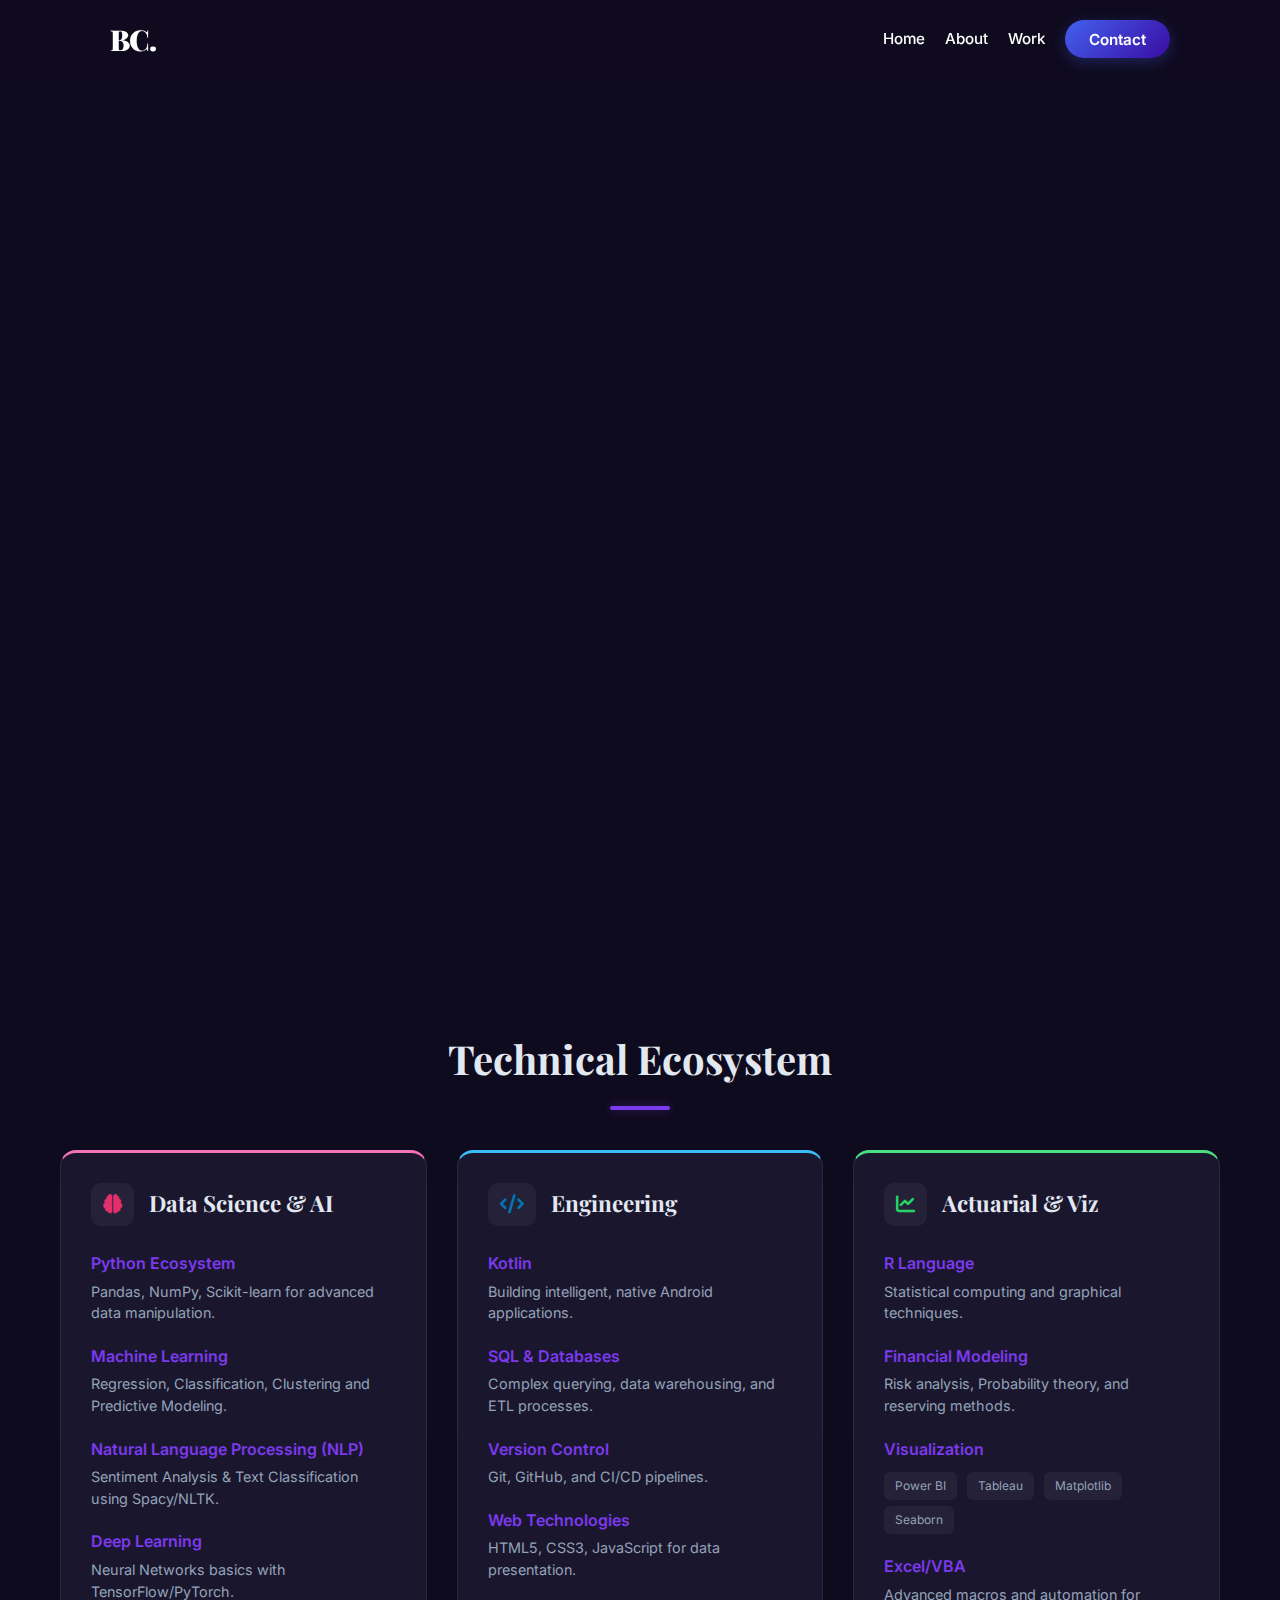
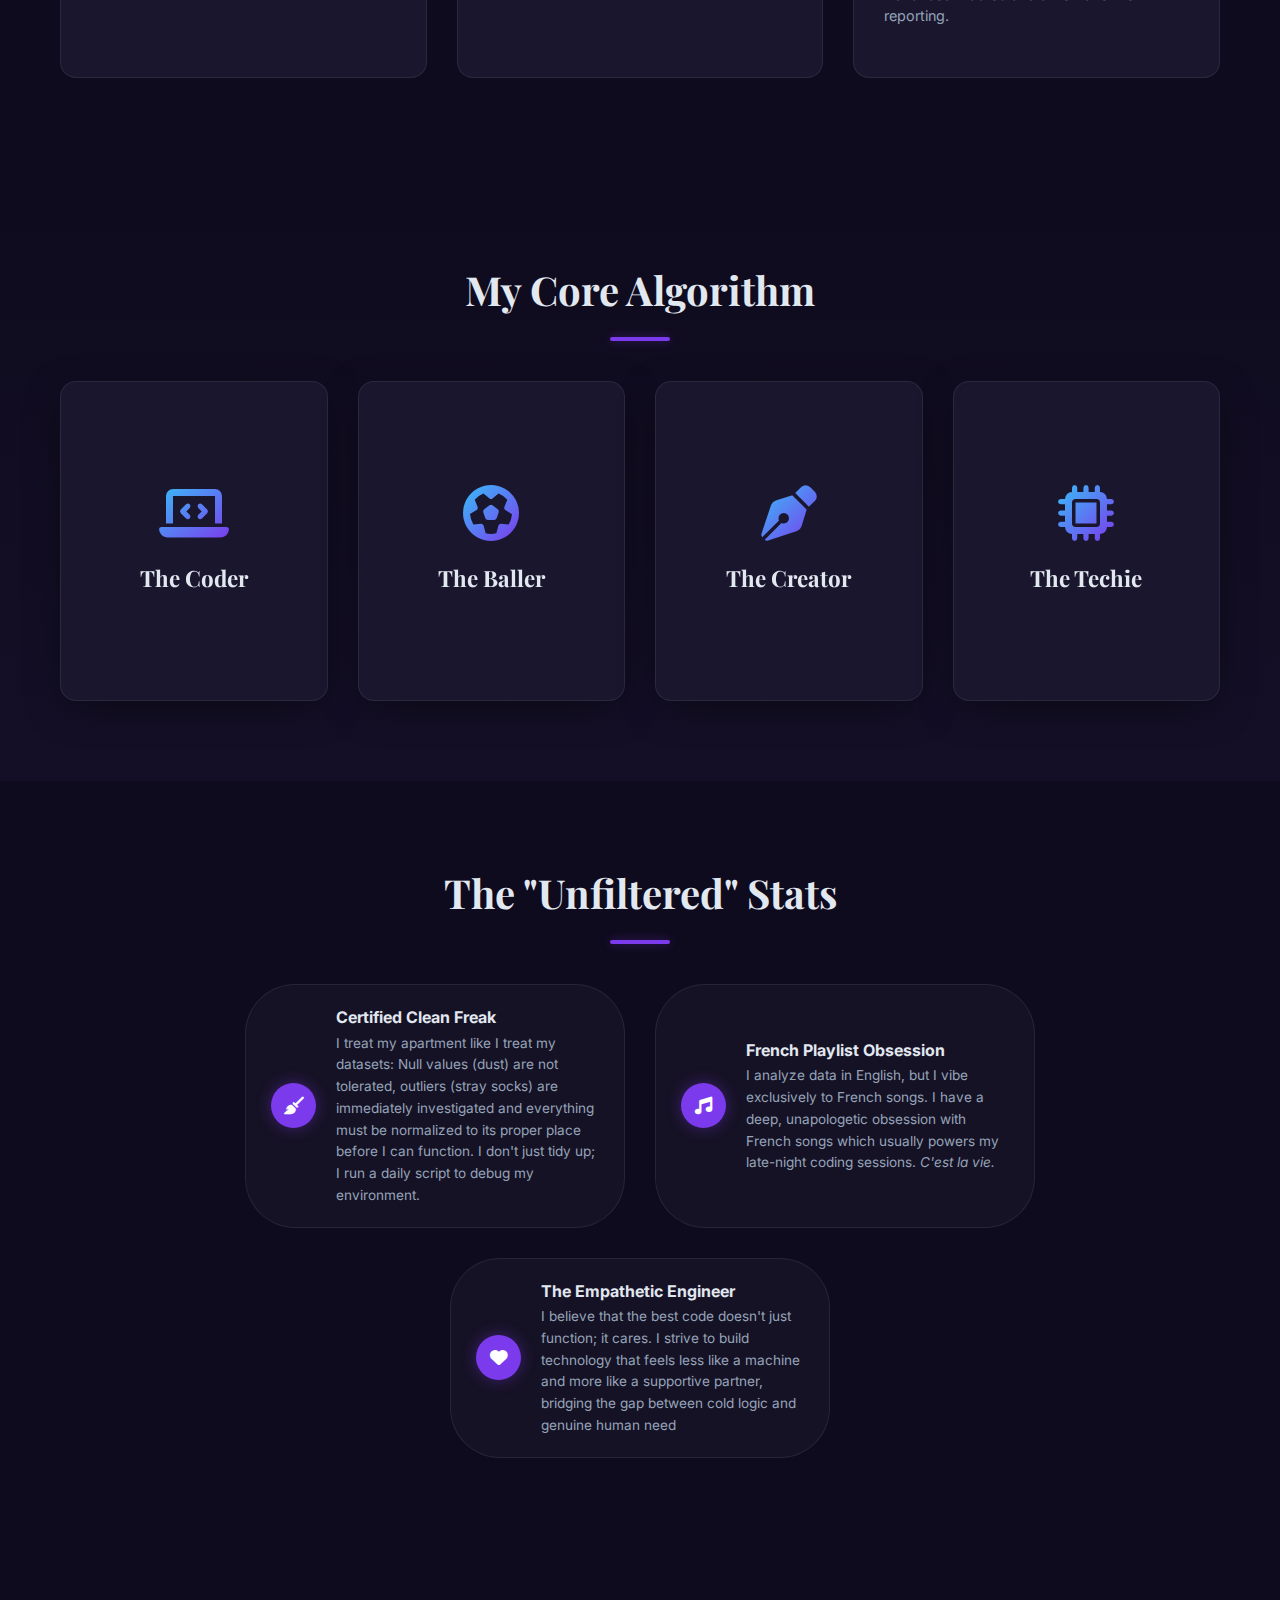
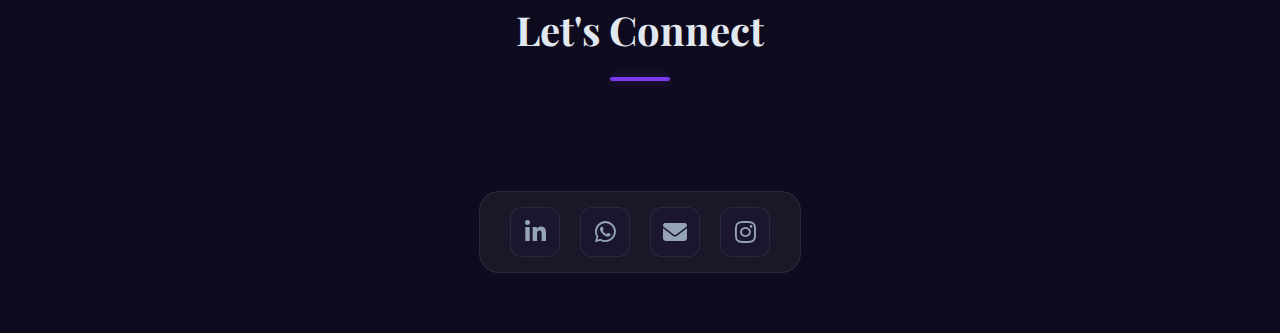
<file: about.html>
<!DOCTYPE html>
<html lang="en">

<head>
    <meta charset="UTF-8">
    <meta name="viewport" content="width=device-width, initial-scale=1.0">
    <meta name="description" content="About Brian Chege - Actuarial Analyst and Data Scientist">
    <title>About - Brian Chege</title>
    <link rel="preconnect" href="https://fonts.googleapis.com">
    <link rel="preconnect" href="https://fonts.gstatic.com" crossorigin>
    <link href="https://fonts.googleapis.com/css2?family=Inter:wght@300;400;600;700&family=Playfair+Display:wght@700&display=swap" rel="stylesheet">
    <link rel="stylesheet" href="https://cdnjs.cloudflare.com/ajax/libs/font-awesome/6.4.0/css/all.min.css">
    <link rel="stylesheet" href="style.css">
    <script src="script.js" defer></script>
</head>

<body class="about-page">

    <nav class="navbar">
        <div class="nav-container">
            <a href="index.html" class="logo">BC.</a>
            <ul class="nav-links">
                <li><a href="index.html">Home</a></li>
                <li><a href="about.html" class="active">About</a></li>
                <li><a href="index.html#projects">Work</a></li>
                <li><a href="index.html#contact" class="btn-nav">Contact</a></li>
            </ul>
        <button class="menu-toggle" aria-label="Toggle navigation">
                <span></span>
                <span></span>
                <span></span>
            </button>    
        </div>
    </nav>

    <section class="intro-section">
        <div class="container">
            <div class="intro-card fade-in-up">
                <span class="location-tag"><i class="fas fa-map-marker-alt"></i> Nairobi, Kenya</span>
                <h1>Hello, I'm <span class="highlight">Brian Chege</span></h1>
                <h2 class="typing-text">Actuarial Analyst & Data Scientist</h2>
                
                <div class="about-text-wrapper">
                    <div class="shape-blob"></div>
                    <div class="glass-box">
                        <p>
                            I am a detail-oriented <Strong>Actuarial Analyst</Strong> and <Strong> Certified Data Scientist</Strong> who bridges the gap between traditional risk assessment and modern predictive analytics.  Expert at transforming complex financial datasets into actionable, data-driven risk management solutions. My goal is to make data accessible by transforming complex 'black box' models into clear, strategic insights for stakeholders.
                            
                        </p>
                        <p>
                            My technical toolkit includes <Strong>Python</Strong> and <Strong>R</Strong> for modelling, <Strong>SQL</Strong> for data extraction and <Strong>Power BI/Tableau</Strong> for storytelling. I also have vast experience in <strong>HTML, CSS and JS</strong>, allowing me to build end-to-end data solutions. Dedicated to continuous learning, currently specializing in building intelligent Android applications using Kotlin.
                        </p>
                    </div>
                </div>
            </div>
        </div>
    </section>

    <section class="tech-section">
        <div class="container">
            <h2 class="section-title">Technical Ecosystem</h2>
            <div class="tech-grid">
                
                <div class="tech-category">
                    <h3><i class="fas fa-brain" style="color: #E1306C;"></i> Data Science & AI</h3>
                    <ul class="skill-list">
                        <li class="skill-item">
                            <div class="skill-name">Python Ecosystem</div>
                            <div class="skill-detail">Pandas, NumPy, Scikit-learn for advanced data manipulation.</div>
                        </li>
                        <li class="skill-item">
                            <div class="skill-name">Machine Learning</div>
                            <div class="skill-detail">Regression, Classification, Clustering and Predictive Modeling.</div>
                        </li>
                        <li class="skill-item">
                            <div class="skill-name">Natural Language Processing (NLP)</div>
                            <div class="skill-detail">Sentiment Analysis & Text Classification using Spacy/NLTK.</div>
                        </li>
                        <li class="skill-item">
                            <div class="skill-name">Deep Learning</div>
                            <div class="skill-detail">Neural Networks basics with TensorFlow/PyTorch.</div>
                        </li>
                    </ul>
                </div>

                <div class="tech-category">
                    <h3><i class="fas fa-code" style="color: #0077b5;"></i> Engineering</h3>
                    <ul class="skill-list">
                        <li class="skill-item">
                            <div class="skill-name">Kotlin</div>
                            <div class="skill-detail">Building intelligent, native Android applications.</div>
                        </li>
                        <li class="skill-item">
                            <div class="skill-name">SQL & Databases</div>
                            <div class="skill-detail">Complex querying, data warehousing, and ETL processes.</div>
                        </li>
                        <li class="skill-item">
                            <div class="skill-name">Version Control</div>
                            <div class="skill-detail">Git, GitHub, and CI/CD pipelines.</div>
                        </li>
                         <li class="skill-item">
                            <div class="skill-name">Web Technologies</div>
                            <div class="skill-detail">HTML5, CSS3, JavaScript for data presentation.</div>
                        </li>
                    </ul>
                </div>

                <div class="tech-category">
                    <h3><i class="fas fa-chart-line" style="color: #25D366;"></i> Actuarial & Viz</h3>
                    <ul class="skill-list">
                        <li class="skill-item">
                            <div class="skill-name">R Language</div>
                            <div class="skill-detail">Statistical computing and graphical techniques.</div>
                        </li>
                        <li class="skill-item">
                            <div class="skill-name">Financial Modeling</div>
                            <div class="skill-detail">Risk analysis, Probability theory, and reserving methods.</div>
                        </li>
                        <li class="skill-item">
                            <div class="skill-name">Visualization</div>
                            <div class="skill-detail">
                                <span class="tag">Power BI</span>
                                <span class="tag">Tableau</span>
                                <span class="tag">Matplotlib</span>
                                <span class="tag">Seaborn</span>
                            </div>
                        </li>
                        <li class="skill-item">
                            <div class="skill-name">Excel/VBA</div>
                            <div class="skill-detail">Advanced macros and automation for reporting.</div>
                        </li>
                    </ul>
                </div>

            </div>
        </div>
    </section>

    <section class="hobbies-section">
        <div class="container">
            <h2 class="section-title">My Core Algorithm</h2>
            <div class="hobbies-grid">
                
                <div class="hobby-card">
                    <div class="card-inner">
                        <div class="card-front">
                            <i class="fas fa-laptop-code icon-lg"></i>
                            <h3>The Coder</h3>
                        </div>
                        <div class="card-back">
                            <h3>Problem Solver</h3>
                            <p>I don't just write code; I architect solutions. Whether it's automating a boring spreadsheet or building a predictive model, I love the thrill of making things work efficiently.</p>
                        </div>
                    </div>
                </div>

                <div class="hobby-card">
                    <div class="card-inner">
                        <div class="card-front">
                            <i class="fas fa-futbol icon-lg"></i>
                            <h3>The Baller</h3>
                        </div>
                        <div class="card-back">
                            <h3>On & Off Pitch</h3>
                            <p>I am an avid footballer who loves the physical challenge and camaraderie of a match, but I am equally competitive on the console. Balancing the physical exertion of the turf with the mental agility of gaming is how I recharge and stay focused.</p>
                        </div>
                    </div>
                </div>

                <div class="hobby-card">
                    <div class="card-inner">
                        <div class="card-front">
                            <i class="fas fa-pen-nib icon-lg"></i>
                            <h3>The Creator</h3>
                        </div>
                        <div class="card-back">
                            <h3>Creative Soul</h3>
                            <p>Data tells the truth, but stories sell it. I love the challenge of crafting narratives that give a voice to the silent world of technology. Writing allows me to explore the emotional side of the digital revolution and keeps my imagination vivid.</p>
                        </div>
                    </div>
                </div>

                <div class="hobby-card">
                    <div class="card-inner">
                        <div class="card-front">
                            <i class="fas fa-microchip icon-lg"></i>
                            <h3>The Techie</h3>
                        </div>
                        <div class="card-back">
                            <h3>Obsessed</h3>
                            <p>I live and breathe technology. Whether it's optimizing code, dissecting the latest AI trends or developing a new mobile interface, my world revolves around digital innovation. I view technology as the ultimate creative canvas; a space where logic meets imagination.</p>
                        </div>
                    </div>
                </div>

            </div>
        </div>
    </section>

    <section class="facts-section">
        <div class="container">
            <h2 class="section-title">The "Unfiltered" Stats</h2>
            <div class="facts-container">
                
                <div class="fact-bubble delay-1">
                    <div class="bubble-icon"><i class="fas fa-broom"></i></div>
                    <div class="bubble-content">
                        <strong>Certified Clean Freak</strong>
                        <p>I treat my apartment like I treat my datasets: Null values (dust) are not tolerated, outliers (stray socks) are immediately investigated and everything must be normalized to its proper place before I can function. I don't just tidy up; I run a daily script to debug my environment.</p>
                    </div>
                </div>

                <div class="fact-bubble delay-2">
                    <div class="bubble-icon"><i class="fas fa-music"></i></div>
                    <div class="bubble-content">
                        <strong>French Playlist Obsession</strong>
                        <p>I analyze data in English, but I vibe exclusively to French songs. I have a deep, unapologetic obsession with French songs which usually powers my late-night coding sessions. <em>C'est la vie.</em></p>
                    </div>
                </div>

                <div class="fact-bubble delay-3">
                    <div class="bubble-icon"><i class="fas fa-heart"></i></div>
                    <div class="bubble-content">
                        <strong>The Empathetic Engineer</strong>
                        <p>I believe that the best code doesn't just function; it cares. I strive to build technology that feels less like a machine and more like a supportive partner, bridging the gap between cold logic and genuine human need</p>
                    </div>
                </div>

            </div>
        </div>
    </section>

    <section class="socials-section">
        <div class="container">
            <h2 class="section-title">Let's Connect</h2>
            <div class="social-dock">
                
                <a href="https://linkedin.com/in/bchege" class="dock-item" style="--color: #0077b5;">
                    <i class="fab fa-linkedin-in"></i>
                    <span class="tooltip">LinkedIn</span>
                </a>

                <a href="https://wa.me/+254790002282" class="dock-item" style="--color: #25D366;">
                    <i class="fab fa-whatsapp"></i>
                    <span class="tooltip">WhatsApp</span>
                </a>

                <a href="mailto:bchege55200@gmail.com" class="dock-item" style="--color: #EA4335;">
                    <i class="fas fa-envelope"></i>
                    <span class="tooltip">Email</span>
                </a>

                <a href="https://instagram.com/lu.ch.a_" class="dock-item" style="--color: #E1306C;">
                    <i class="fab fa-instagram"></i>
                    <span class="tooltip">Instagram</span>
                </a>

            </div>
        </div>
    </section>

</body>
</html>
</file>
<file: style.css>
:root {
    /* Color Palette */
    --primary: #4361ee;
    --primary-dark: #3a0ca3;
    --secondary: #f72585;
    --text-dark: #1f2029;
    --text-light: #6c757d;
    --bg-light: #f8f9fa;
    --white: #ffffff;
    
    /* Theme Colors */
    --bg-dark: #0f0b1e;        /* Deepest Purple/Black */
    --bg-card: #1a162e;        /* Card Background */
    --bg-glass: rgba(26, 22, 46, 0.6);
    
    /* Gradients */
    --gradient-main: linear-gradient(135deg, #4361ee 0%, #3a0ca3 100%);
    --gradient-accent: linear-gradient(45deg, #f72585, #b5179e);
    
    /* Spacing & Layout */
    --container-width: 1100px;
    --radius: 12px;
    --transition: all 0.3s cubic-bezier(0.25, 0.8, 0.25, 1);
    
    /* Shadows */
    --shadow-sm: 0 4px 6px rgba(0,0,0,0.05);
    --shadow-md: 0 10px 15px -3px rgba(0, 0, 0, 0.1);
    --shadow-lg: 0 20px 25px -5px rgba(0, 0, 0, 0.1), 0 10px 10px -5px rgba(0, 0, 0, 0.04);
}

/* Reset & Base Styles */
* {
    margin: 0;
    padding: 0;
    box-sizing: border-box;
}

html {
    scroll-behavior: smooth;
}

body {
    font-family: 'Inter', sans-serif;
    color: var(--text-main);
    line-height: 1.6;
    background-color: var(--bg--dark);
    overflow-x: hidden;
}

a {
    text-decoration: none;
    color: inherit;
    transition: var(--transition);
}

ul {
    list-style: none;
}

/* =========================
   1. NAVIGATION BAR 
   ========================= */
.navbar {
    position: fixed;
    top: 0;
    width: 100%;
    z-index: 1000;
    background: rgba(15, 11, 30, 0.85);
    backdrop-filter: blur(12px);
    -webkit-backdrop-filter: blur(12px);
    border-bottom: 1px solid rgba(0,0,0,0.05);
    padding: 1rem 2rem;
}

.nav-container {
    max-width: var(--container-width);
    margin: 0 auto;
    display: flex;
    justify-content: space-between;
    align-items: center;
    padding: 0 20px;
    width: 100%;
}

.logo {
    font-family: 'Playfair Display', serif;
    font-size: 1.8rem;
    font-weight: 900;
    color: var(--white);
    letter-spacing: -1px;
}

.nav-links {
    display: flex;
    gap: 20px;
    margin-left:auto

}

.nav-links a {
    font-weight: 500;
    font-size: 0.95rem;
    color: var(--white);
    align-items: right;
}

.nav-links a:hover {
    color: var(--primary);
} 

.nav-links a.active {
    color: var(--white);
}

.btn-nav {
    background: var(--gradient-main);
    color: white !important;
    padding: 0.6rem 1.5rem;
    border-radius: 50px;
    font-weight: 600 !important;
    box-shadow: 0 4px 15px rgba(67, 97, 238, 0.3);
}

.btn-nav:hover {
    background: var(--accent);
    color: white !important;
    box-shadow: 0 0 15px var(--accent-glow);
}



/* ============================
  2. HERO INTRODUCTORY SECTION 
  ============================== */
.hero {
    min-height: 100vh;
    display: flex;
    align-items: center;
    background: var(--bg-dark);
    padding-top: 80px; /* Offset for fixed navbar */
    overflow: hidden;
}

.hero-grid {
    display: grid;
    grid-template-columns: 0.8fr 1.2fr; /* Photo 40%, Text 60% */
    align-items: center;
    gap: 4rem;
    width: 100%;
    max-width: var(--container-width);
    margin: 0 auto;
    padding: 0 2rem;
}

/* Photo Section - Left Side */
.hero-visual-wrapper {
    position: relative;
    height: 600px;
    display: flex;
    align-items: flex-end;
    justify-content: center;
}

.hero-img {
    max-width: 100%;
    height: auto;
    max-height: 100%;
    object-fit: contain;
    
    /* Blending Effect */
    -webkit-mask-image: linear-gradient(to bottom, black 80%, transparent 100%);
    mask-image: linear-gradient(to bottom, black 80%, transparent 100%);
    
    /* Drop shadow for depth */
    filter: drop-shadow(0 10px 20px rgba(67, 97, 238, 0.15));
    
    /* Slide in from right animation */
    opacity: 0;
    transform: translateX(100vw);
    animation: slideInFromRight 1.5s cubic-bezier(0.25, 0.46, 0.45, 0.94) 0.3s forwards;
}

/* Text Section - Right Side */
.hero-content {
    text-align: left;
    padding-right: 2rem;
    z-index: 2;
}

.eyebrow {
    font-weight: 700;
    color: var(--secondary);
    text-transform: uppercase;
    letter-spacing: 2px;
    font-size: 0.85rem;
    margin-bottom: 1rem;
    display: block;
}

.hero h1 {
    font-family: 'Playfair Display', serif;
    font-size: 4.5rem;
    line-height: 1.1;
    margin-bottom: 1rem;
    color: var(--white);
}

.hero h2 {
    font-size: 1.6rem;
    font-weight: 600;
    color: var(--white);
    margin-bottom: 2rem;
}

.highlight {
    color: var(--white);
    font-weight: bold;
}

.hero-text {
    font-size: 1.1rem;
    color: var(--white);
    max-width: 550px;
    margin-bottom: 3rem;
    line-height: 1.7;
}

/* Work and CV Buttons */
.cta-group {
    display: flex;
    gap: 1rem;
    justify-content: flex-start;
}

.btn-primary, .btn-secondary {
    padding: 1rem 2rem;
    border-radius: 8px;
    font-weight: 600;
    display: inline-flex;
    align-items: center;
    gap: 0.5rem;
    cursor: pointer;
}

.btn-primary {
    background: var(--gradient-main);
    color: white;
    box-shadow: var(--shadow-md);
}

.btn-primary:hover {
    transform: translateY(-3px);
    box-shadow: var(--shadow-lg);
}

.btn-secondary {
    background: white;
    color: var(--text-dark);
    border: 2px solid #e9ecef;
}

.btn-secondary:hover {
    border-color: var(--primary);
    color: var(--primary);
}


/* ===================
   3. SERVICES SECTION
   ============================== */
.section {
    padding: 6rem 2rem;
    background: var(--bg-card);
    position: relative;
}

.section::before {
    content: '';
    position: absolute;
    top: 0;
    left: 0;
    right: 0;
    bottom: 0;
    background-image: 
        radial-gradient(circle at 25% 25%, rgba(59, 130, 246, 0.1) 0%, transparent 50%),
        radial-gradient(circle at 75% 75%, rgba(139, 92, 246, 0.1) 0%, transparent 50%),
        linear-gradient(45deg, transparent 40%, rgba(59, 130, 246, 0.05) 50%, transparent 60%);
    pointer-events: none;
}

.bg-light {
    background-color: var(--bg-dark);
}

.container {
    max-width: var(--container-width);
    margin: 0 auto;
}

.section-header {
    text-align: center;
    margin-bottom: 4rem;
    color: var(--white);
}

.section-header h2 {
    font-family: 'Playfair Display', serif;
    font-size: 2.5rem;
    margin-bottom: 0.5rem;
    color: #fff;
}

.section-header p {
    color: #808080;
}

.divider {
    height: 4px;
    width: 60px;
    background: var(--gradient-accent);
    margin: 1.5rem auto 0;
    border-radius: 2px;
}

/* Grid Layouts */
.grid-3 {
    display: grid;
    grid-template-columns: repeat(auto-fit, minmax(300px, 1fr));
    gap: 2rem;
}

/* Service Cards */
.card {
    background: var(--bg-card);
    padding: 2.5rem;
    border-radius: var(--radius);
    transition: var(--transition);
    border: 2px solid rgba(160, 11, 201, 0.2);
    position: relative;
    overflow: hidden;
    box-shadow: 0 8px 32px rgba(0, 0, 0, 0.1), inset 0 1px 0 rgba(255, 255, 255, 0.5);
}

.card::before {
    content: '';
    position: absolute;
    top: 0;
    left: -100%;
    width: 100%;
    height: 100%;
    background: linear-gradient(90deg, transparent, rgba(67, 97, 238, 0.1), transparent);
    transition: left 0.6s;
}

.service-card:hover::before {
    left: 100%;
}

.service-card:hover {
    transform: translateY(-15px) scale(1.02);
    box-shadow: 0 25px 50px rgba(67, 97, 238, 0.2);
    border-color: transparent;
}

.icon-box {
    width: 60px;
    height: 60px;
    background: rgba(10, 210, 232, 0.1);
    color: var(--primary);
    border-radius: 50%;
    display: flex;
    align-items: center;
    justify-content: center;
    font-size: 1.5rem;
    margin-bottom: 1.5rem;
    transition: all 0.4s cubic-bezier(0.68, -0.55, 0.265, 1.55);
}

.service-card:hover .icon-box {
    background: var(--primary);
    color: white;
    transform: rotateY(360deg) scale(1.1);
}

/* Project Cards */
.project-card {
    background: var(--bg-glass);
    border-radius: var(--radius);
    overflow: hidden;
    box-shadow: 0 10px 40px rgba(0, 0, 0, 0.12), inset 0 1px 0 rgba(255, 255, 255, 0.6);
    transition: all 0.4s cubic-bezier(0.25, 0.8, 0.25, 1);
    border: 1px solid rgba(148, 163, 184, 0.2);
    display: flex;
    flex-direction: column;
    position: relative;
}

.project-card::after {
    content: '';
    position: absolute;
    top: 0;
    left: 0;
    right: 0;
    height: 4px;
    background: var(--gradient-accent);
    transform: scaleX(0);
    transition: transform 0.3s ease;
}

.project-card:hover::after {
    transform: scaleX(1);
}

.project-card:hover {
    transform: translateY(-10px) rotateX(5deg);
    box-shadow: 0 30px 60px rgba(0, 0, 0, 0.15);
}

.project-card:hover .link-arrow {
    transform: translateX(10px);
}

.card-content {
    padding: 2rem;
    flex: 1;
    display: flex;
    flex-direction: column;
}

.project-card h3 {
    margin-bottom: 1rem;
    font-size: 1.25rem;
    color: var(--primary);
}

.tags {
    margin: 1.5rem 0;
    display: flex;
    gap: 0.5rem;
    flex-wrap: wrap;
}

.tags span {
    background: rgba(207, 210, 227, 0.1);
    color: #0cb6e0;
    padding: 0.25rem 0.75rem;
    border-radius: 20px;
    font-size: 0.8rem;
    font-weight: 600;
}

.link-arrow {
    margin-top: auto;
    color: #add8e6;
    font-weight: 600;
    display: flex;
    align-items: center;
    gap: 0.5rem;
    transition: all 0.3s ease;
}

.link-arrow:hover {
    gap: 0.8rem;
    color: var(--secondary);
}

/* ========================================
    4. FOOTER SECTION 
    ========================================== */
footer {
    background: var(--bg-card);
    color: white;
    padding: 5rem 2rem 2rem;
    text-align: center;
    position: relative;  /* Anchors the absolute child inside */
    overflow: hidden;    /* Chops off anything that spills out */
}

.footer-content h2 {
    font-family: 'Playfair Display', serif;
    font-size: 2.5rem;
    margin-bottom: 1rem;
}

.footer-content p {
    color: rgba(255, 255, 255, 0.7);
    max-width: 500px;
    margin: 0 auto 3rem;
}

.social-links {
    display: flex;
    justify-content: center;
    gap: 1.5rem;
    margin-bottom: 4rem;
}

.social-icon {
    width: 70px;
    height: 70px;
    border: 4px solid rgba(17, 193, 232, 0.2);
    border-radius: 50%;
    display: flex;
    align-items: center;
    justify-content: center;
    font-size: 1.2rem;
    transition: var(--transition);
    color: white;
}

.social-icon:hover {
    background: rgb(21, 192, 227);
    color: var(--text-dark);
    transform: rotate(360deg);
}

.copyright {
    border-top: 1px solid rgba(255, 255, 255, 0.1);
    padding-top: 2rem;
    font-size: 0.85rem;
    color: rgba(255, 255, 255, 0.4);
    color: var(--white);
    text-align: center;
    margin-top: 4rem;
}


/* ============================
  4. CUSTOM CARD PATTERNS
  ============================== */

  /* Risk Analysis Card Pattern */
.service-card:nth-child(1)::after {
    content: '';
    position: absolute;
    top: 0;
    right: 0;
    width: 100px;
    height: 100px;
    background: 
        radial-gradient(circle at 20% 20%, rgba(239, 68, 68, 0.1) 0%, transparent 30%),
        radial-gradient(circle at 60% 40%, rgba(245, 101, 101, 0.08) 0%, transparent 25%),
        radial-gradient(circle at 80% 80%, rgba(220, 38, 38, 0.06) 0%, transparent 20%);
    opacity: 0.6;
    pointer-events: none;
}

/* Predictive Modeling Card Pattern */
.service-card:nth-child(2)::after {
    content: '';
    position: absolute;
    top: 0;
    right: 0;
    width: 120px;
    height: 120px;
    background: 
        linear-gradient(45deg, transparent 40%, rgba(34, 197, 94, 0.08) 50%, transparent 60%),
        linear-gradient(-45deg, transparent 40%, rgba(16, 185, 129, 0.06) 50%, transparent 60%),
        repeating-linear-gradient(90deg, transparent, rgba(5, 150, 105, 0.04) 2px, transparent 4px);
    opacity: 0.7;
    pointer-events: none;
}

/* Data Storytelling Card Pattern */
.service-card:nth-child(3)::after {
    content: '';
    position: absolute;
    top: 0;
    right: 0;
    width: 110px;
    height: 110px;
    background: 
        linear-gradient(0deg, transparent 30%, rgba(168, 85, 247, 0.08) 50%, transparent 70%),
        linear-gradient(60deg, transparent 30%, rgba(147, 51, 234, 0.06) 50%, transparent 70%),
        linear-gradient(120deg, transparent 30%, rgba(126, 34, 206, 0.04) 50%, transparent 70%);
    opacity: 0.6;
    pointer-events: none;
}

/* Terry Stops Classification Pattern */
.project-card:nth-child(1)::after {
    content: '';
    position: absolute;
    bottom: 0;
    right: 0;
    width: 80px;
    height: 80px;
    background: 
        repeating-linear-gradient(45deg, transparent, rgba(59, 130, 246, 0.06) 2px, transparent 4px),
        repeating-linear-gradient(-45deg, transparent, rgba(37, 99, 235, 0.04) 2px, transparent 6px);
    opacity: 0.5;
    pointer-events: none;
    animation: matrixGlow 4s ease-in-out infinite alternate;
}
.project-card:nth-child(1):hover {
    transform: translateY(-10px) rotateX(5deg) rotateY(-2deg);
    box-shadow: 0 30px 60px rgba(59, 130, 246, 0.3);
}

.project-card:nth-child(1)::before {
    content: '';
    position: absolute;
    top: 0;
    left: 0;
    right: 0;
    bottom: 0;
    background: repeating-linear-gradient(
        90deg,
        transparent,
        rgba(59, 130, 246, 0.03) 1px,
        transparent 2px,
        transparent 10px
    );
    animation: dataFlow 3s linear infinite;
    pointer-events: none;
}

@keyframes matrixGlow {
    0%, 100% { border-color: rgba(59, 130, 246, 0.2); }
    50% { border-color: rgba(59, 130, 246, 0.6); }
}

@keyframes dataFlow {
    0% { transform: translateX(-100%); }
    100% { transform: translateX(100%); }
}


/* Aviation Risk Analysis Pattern */
.project-card:nth-child(2)::after {
    content: '';
    position: absolute;
    bottom: 0;
    right: 0;
    width: 90px;
    height: 90px;
    background: 
        radial-gradient(circle at 30% 70%, rgba(245, 158, 11, 0.08) 0%, transparent 40%),
        linear-gradient(30deg, transparent 60%, rgba(217, 119, 6, 0.06) 70%, transparent 80%);
    opacity: 0.6;
    pointer-events: none;
}
         
.project-card:nth-child(2):hover {
    transform: translateY(-10px) rotateX(5deg) rotateY(2deg) scale(1.02);
    box-shadow: 0 35px 70px rgba(245, 158, 11, 0.25);
}

/* Film Industry Insights Pattern */
.project-card:nth-child(3)::after {
    content: '';
    position: absolute;
    bottom: 0;
    right: 0;
    width: 85px;
    height: 85px;
    background: 
        linear-gradient(0deg, rgba(16, 185, 129, 0.06) 0%, transparent 50%),
        linear-gradient(90deg, rgba(5, 150, 105, 0.04) 0%, transparent 50%),
        repeating-linear-gradient(135deg, transparent, rgba(6, 182, 212, 0.03) 3px, transparent 6px);
    opacity: 0.5;
    pointer-events: none;
}
/* Enhanced Scroll Animations */
.card, .project-card {
    opacity: 0;
    transform: translateY(50px) scale(0.95);
    transition: all 0.8s cubic-bezier(0.25, 0.8, 0.25, 1);
}

.card.reveal, .project-card.reveal {
    opacity: 1;
    transform: translateY(0) scale(1);
}

/* Page load animation */
body {
    opacity: 0;
    transition: opacity 0.5s ease;
}

body.loaded {
    opacity: 1;
}

/* Hero content stagger animation */
.hero-content > * {
    opacity: 0;
    transform: translateY(30px);
    animation: staggerFadeIn 0.8s ease-out forwards;
}

.hero-content .eyebrow { animation-delay: 0.2s; }
.hero-content h1 { animation-delay: 0.4s; }
.hero-content h2 { animation-delay: 0.6s; }
.hero-content .hero-text { animation-delay: 0.8s; }
.hero-content .cta-group { animation-delay: 1s; }

@keyframes staggerFadeIn {
    to {
        opacity: 1;
        transform: translateY(0);
    }
}

/* Floating animation for icons */
.icon-box {
    animation: float 3s ease-in-out infinite;
}

.service-card:nth-child(2) .icon-box { animation-delay: 0.5s; }
.service-card:nth-child(3) .icon-box { animation-delay: 1s; }

@keyframes float {
    0%, 100% { transform: translateY(0px); }
    50% { transform: translateY(-10px); }
}

/* Pulse effect for buttons */
.btn-primary {
    position: relative;
    overflow: hidden;
}

.btn-primary::before {
    content: '';
    position: absolute;
    top: 50%;
    left: 50%;
    width: 0;
    height: 0;
    background: rgba(255, 255, 255, 0.2);
    border-radius: 50%;
    transform: translate(-50%, -50%);
    transition: width 0.6s, height 0.6s;
}

.btn-primary:hover::before {
    width: 300px;
    height: 300px;
}

/* Enhanced section transitions */
.section.scrolled-past {
    opacity: 0.4;
    transform: translateY(-20px);
}

/* Social icon shimmer */
.social-icon {
    position: relative;
    overflow: hidden;
}

.social-icon::before {
    content: '';
    position: absolute;
    top: 0;
    left: -100%;
    width: 100%;
    height: 100%;
    background: linear-gradient(90deg, transparent, rgba(255,255,255,0.2), transparent);
    transition: left 0.5s;
}

.social-icon:hover::before {
    left: 100%;
}

/* Film Industry Insights - Wave Animation */
.project-card:nth-child(3) {
    animation: waveFloat 3.5s ease-in-out infinite;
}

.project-card:nth-child(3):hover {
    transform: translateY(-10px) rotateX(5deg) rotateZ(1deg);
    box-shadow: 0 30px 60px rgba(16, 185, 129, 0.25);
}

@keyframes waveFloat {
    0%, 100% { 
        transform: translateY(0) rotate(0deg);
        border-color: rgba(16, 185, 129, 0.2);
    }
    33% { 
        transform: translateY(-3px) rotate(0.5deg);
        border-color: rgba(16, 185, 129, 0.4);
    }
    66% { 
        transform: translateY(2px) rotate(-0.5deg);
        border-color: rgba(6, 182, 212, 0.3);
    }
}

/* Enhanced project card hover states */
.project-card:hover .tags span {
    animation: tagBounce 0.6s ease-out;
    animation-fill-mode: both;
}

.project-card:hover .tags span:nth-child(1) { animation-delay: 0.1s; }
.project-card:hover .tags span:nth-child(2) { animation-delay: 0.2s; }
.project-card:hover .tags span:nth-child(3) { animation-delay: 0.3s; }

@keyframes tagBounce {
    0% { transform: scale(1); }
    50% { transform: scale(1.1); }
    100% { transform: scale(1); }
}

/* Link arrow enhanced animation */
.project-card:hover .link-arrow {
    animation: arrowSlide 0.8s ease-in-out infinite alternate;
}

@keyframes arrowSlide {
    0% { transform: translateX(0); }
    100% { transform: translateX(8px); }
}

/* Morphing geometric overlays */
.section {
    position: relative;
    overflow: hidden;
}

.section::after {
    content: '';
    position: absolute;
    top: 0;
    left: 0;
    width: 100%;
    height: 100%;
    background: 
        radial-gradient(ellipse at top left, rgba(59, 130, 246, 0.05) 0%, transparent 50%),
        radial-gradient(ellipse at bottom right, rgba(139, 92, 246, 0.05) 0%, transparent 50%);
    mask: 
        linear-gradient(45deg, transparent 30%, black 50%, transparent 70%),
        radial-gradient(circle at 30% 70%, black 20%, transparent 40%);
    mask-composite: intersect;
    animation: morphTransition 12s ease-in-out infinite;
    pointer-events: none;
    z-index: 1;
}

@keyframes morphTransition {
    0%, 100% { 
        mask-position: 0% 0%, 30% 70%;
        mask-size: 200% 200%, 100% 100%;
    }
    33% { 
        mask-position: 50% 25%, 60% 40%;
        mask-size: 150% 150%, 120% 120%;
    }
    66% { 
        mask-position: 100% 50%, 20% 80%;
        mask-size: 180% 180%, 80% 80%;
    }
}

/* Particle system overlay */
.hero::before {
    content: '';
    position: absolute;
    top: 0;
    left: 0;
    width: 100%;
    height: 100%;
    background-image: 
        radial-gradient(2px 2px at 20% 30%, rgba(59, 130, 246, 0.3), transparent),
        radial-gradient(2px 2px at 40% 70%, rgba(139, 92, 246, 0.3), transparent),
        radial-gradient(1px 1px at 90% 40%, rgba(59, 130, 246, 0.4), transparent),
        radial-gradient(1px 1px at 60% 10%, rgba(139, 92, 246, 0.4), transparent);
    background-size: 200px 200px, 300px 300px, 150px 150px, 250px 250px;
    animation: particleFloat 20s linear infinite;
    pointer-events: none;
    z-index: 1;
}

@keyframes particleFloat {
    0% { transform: translate(0, 0) rotate(0deg); }
    25% { transform: translate(-10px, -20px) rotate(90deg); }
    50% { transform: translate(10px, -10px) rotate(180deg); }
    75% { transform: translate(-5px, -30px) rotate(270deg); }
    100% { transform: translate(0, 0) rotate(360deg); }
}

/* Liquid gradient transitions */
#services::before {
    background: 
        linear-gradient(135deg, #f8fafc 0%, #e2e8f0 50%, #cbd5e1 100%),
        radial-gradient(ellipse at center, rgba(59, 130, 246, 0.1) 0%, transparent 70%);
    background-size: 100% 100%, 300% 300%;
    animation: liquidFlow 15s ease-in-out infinite;
}

@keyframes liquidFlow {
    0%, 100% { background-position: 0% 0%, 0% 0%; }
    33% { background-position: 0% 0%, 100% 0%; }
    66% { background-position: 0% 0%, 50% 100%; }
}

/* Neural network pattern overlay */
.bg-light::after {
    content: '';
    position: absolute;
    top: 0;
    left: 0;
    width: 100%;
    height: 100%;
    background-image: 
        linear-gradient(90deg, transparent 48%, rgba(59, 130, 246, 0.1) 49%, rgba(59, 130, 246, 0.1) 51%, transparent 52%),
        linear-gradient(0deg, transparent 48%, rgba(139, 92, 246, 0.1) 49%, rgba(139, 92, 246, 0.1) 51%, transparent 52%);
    background-size: 80px 80px, 120px 120px;
    animation: neuralPulse 8s ease-in-out infinite;
    pointer-events: none;
    z-index: 1;
}

@keyframes neuralPulse {
    0%, 100% { 
        opacity: 0.3;
        background-size: 80px 80px, 120px 120px;
    }
    50% { 
        opacity: 0.6;
        background-size: 100px 100px, 140px 140px;
    }
}

/* Holographic shimmer effect */
footer::after {
    content: '';
    position: absolute;
    top: 0;
    left: -100%;
    width: 100%;
    height: 100%;
    background: linear-gradient(
        90deg,
        transparent,
        rgba(255, 255, 255, 0.1) 25%,
        rgba(255, 255, 255, 0.2) 50%,
        rgba(255, 255, 255, 0.1) 75%,
        transparent
    );
    animation: holographicSweep 6s ease-in-out infinite;
    pointer-events: none;
    z-index: 2;
}

@keyframes holographicSweep {
    0% { left: -100%; }
    100% { left: 100%; }
}

/* Data visualization grid */
.section:nth-child(even)::before {
    background-image: 
        linear-gradient(rgba(59, 130, 246, 0.03) 1px, transparent 1px),
        linear-gradient(90deg, rgba(59, 130, 246, 0.03) 1px, transparent 1px);
    background-size: 40px 40px;
    animation: gridShift 10s linear infinite;
}

@keyframes gridShift {
    0% { background-position: 0 0, 0 0; }
    100% { background-position: 40px 40px, 40px 40px; }
}

/* Ambient light effects */
.hero, #services, #projects {
    position: relative;
}

.hero::after, #services::after, #projects::after {
    content: '';
    position: absolute;
    top: 20%;
    left: 10%;
    width: 200px;
    height: 200px;
    background: radial-gradient(circle, rgba(59, 130, 246, 0.1) 0%, transparent 70%);
    border-radius: 50%;
    filter: blur(40px);
    animation: ambientFloat 8s ease-in-out infinite alternate;
    pointer-events: none;
    z-index: 1;
}

#services::after {
    top: 60%;
    left: 70%;
    background: radial-gradient(circle, rgba(139, 92, 246, 0.1) 0%, transparent 70%);
    animation-delay: 2s;
}

#projects::after {
    top: 30%;
    left: 80%;
    background: radial-gradient(circle, rgba(16, 185, 129, 0.1) 0%, transparent 70%);
    animation-delay: 4s;
}

@keyframes ambientFloat {
    0% { transform: translate(0, 0) scale(1); }
    100% { transform: translate(30px, -20px) scale(1.2); }
}
/* Enhanced moving animations for service cards */
.service-card {
    animation: cardFloat 4s ease-in-out infinite;
}

.service-card:nth-child(1) { animation-delay: 0s; }
.service-card:nth-child(2) { animation-delay: 1.3s; }
.service-card:nth-child(3) { animation-delay: 2.6s; }

@keyframes cardFloat {
    0%, 100% { 
        transform: translateY(0px) rotate(0deg);
        box-shadow: 0 8px 32px rgba(0, 0, 0, 0.15);
    }
    25% { 
        transform: translateY(-8px) rotate(0.5deg);
        box-shadow: 0 12px 40px rgba(0, 0, 0, 0.2);
    }
    50% { 
        transform: translateY(-5px) rotate(0deg);
        box-shadow: 0 15px 45px rgba(0, 0, 0, 0.25);
    }
    75% { 
        transform: translateY(-10px) rotate(-0.5deg);
        box-shadow: 0 12px 40px rgba(0, 0, 0, 0.2);
    }
}

/* Pulsing border animation */
.service-card::before {
    border: 2px solid transparent;
    animation: borderPulse 3s ease-in-out infinite;
}

@keyframes borderPulse {
    0%, 100% { border-color: rgba(59, 130, 246, 0.2); }
    50% { border-color: rgba(59, 130, 246, 0.6); }
}

/* Enhanced icon animations */
.service-card .icon-box {
    animation: float 3s ease-in-out infinite, iconGlow 2s ease-in-out infinite alternate;
}

@keyframes iconGlow {
    0% { box-shadow: 0 0 10px rgba(67, 97, 238, 0.3); }
    100% { box-shadow: 0 0 20px rgba(67, 97, 238, 0.6); }
}

/* Text content subtle movement */
.service-card h3 {
    animation: textSway 5s ease-in-out infinite;
}

@keyframes textSway {
    0%, 100% { transform: translateX(0px); }
    50% { transform: translateX(2px); }
}

#services::before {
    content: '';
    position: absolute;
    top: 0;
    left: 0;
    right: 0;
    bottom: 0;
    background-image: 
        radial-gradient(circle at 25% 25%, rgba(59, 130, 246, 0.08) 0%, transparent 50%),
        radial-gradient(circle at 75% 75%, rgba(139, 92, 246, 0.08) 0%, transparent 50%),
        linear-gradient(45deg, transparent 40%, rgba(59, 130, 246, 0.03) 50%, transparent 60%);
    pointer-events: none;
}

/* Override slide animation for curtain effect */
@keyframes slideInFromRight {
    from {
        opacity: 0;
        transform: translateX(100vw);
    }
    to {
        opacity: 1;
        transform: translateX(0);
    }
}
/* Slide in from top animation */
@keyframes slideInFromTop {
    from {
        opacity: 0;
        transform: translateY(-100vh);
    }
    to {
        opacity: 1;
        transform: translateY(0);
    }
}
.hero-text{
    display: block;
    opacity:0;
    animation: slideInFromTop 1.5s ease-out forwards;
}

/* THE CSS FOR THE ABOUT SECTION */
/* =========================================
   1. VARIABLES & RESET
   ========================================= */
:root {
       
    /* Text Colors */
    --text-main: #e2e8f0;      /* Bright Grey */
    --text-muted: #94a3b8;     /* Blue-Grey */
    --text-highlight: #c792ea; /* Syntax Highlighting Purple */
    
    /* Accents */
    --accent: #7c3aed;         /* Vivid Purple */
    --accent-glow: rgba(124, 58, 237, 0.4);
    --accent-pink: #f472b6;    /* For secondary highlights */
    --accent-blue: #38bdf8;    /* For tech tags */
    --accent-green: #4ade80;   /* For success states */

    /* Borders & Shadows */
    --border-light: rgba(255, 255, 255, 0.08);
    --shadow-soft: 0 10px 40px -10px rgba(0,0,0,0.5);
    
    /* Code Editor Specifics */
    --editor-bg: #1e1e1e;
    --editor-header: #252526;
}

* {
    margin: 0;
    padding: 0;
    box-sizing: border-box;
}

body {
    font-family: 'Inter', sans-serif;
    background-color: var(--bg-dark);
    color: var(--text-main);
    line-height: 1.6;
    overflow-x: hidden;
}

h1, h2, h3 {
    font-family: 'Playfair Display', serif;
    font-weight: 700;
}

a {
    text-decoration: none;
    color: inherit;
    transition: 0.3s ease;
}

ul {
    list-style: none;
}

.container {
    max-width: 1200px;
    margin: 0 auto;
    padding: 0 20px;
}

/* ==================================
   2. Creating a coding aesthetic for an introduction 
   ==================================*/
.intro-section {
    padding-top: 160px;
    padding-bottom: 100px;
    text-align: center;
    position: relative;      
}

.location-tag {
    display: inline-flex;
    align-items: center;
    gap: 8px;
    font-size: 0.8rem;
    color: var(--accent-blue);
    background: rgba(56, 189, 248, 0.1);
    padding: 6px 16px;
    border-radius: 20px;
    border: 1px solid rgba(56, 189, 248, 0.2);
    margin-bottom: 25px;
}

.intro-section h1 {
    font-size: 4rem;
    margin-bottom: 10px;
    color: var(--text-main);
}

.highlight {
    background: linear-gradient(120deg, var(--accent) 0%, var(--accent-pink) 100%);
    -webkit-background-clip: text;
    -webkit-text-fill-color: transparent;
    filter: drop-shadow(0 0 20px var(--accent-glow));
}

.typing-text {
    font-family: 'Courier New', monospace;
    font-size: 1.5rem;
    color: var(--text-muted);
    margin-bottom: 50px;
    display: inline-block;
    border-right: 2px solid var(--accent-green);
    overflow: hidden;
    white-space: nowrap;
    width:0;
    animation: 
        blink-caret 0.75s step-end infinite,
        typing 4s steps(40, end) infinite alternate;
}

/* The keyframes to expand the width from 0 to full so as to reveal my text */
@keyframes typing {
    from { width: 0; }
    to { width: 100%; }
}

@keyframes blink-caret {
    50% { border-color: transparent; }
}

/* ===========================
4. THE CODE EDITOR WINDOW 
   ============================ */

.about-text-wrapper {
    max-width: 850px;
    margin: 0 auto;
    perspective: 1000px;
}

.glass-box {
    background: #1e1e1e; /* VS Code dark grey */
    border-radius: 12px;
    box-shadow: 0 25px 50px -12px rgba(0, 0, 0, 0.5);
    border: 1px solid #333;
    overflow: hidden;
    text-align: left;
    position: relative;
    transition: transform 0.4s ease;
}

.glass-box:hover {
    transform: translateY(-5px);
    border-color: var(--accent);
}

/* The Title Bar */
.glass-box::before {
    content: 'Brian_Chege.py - Get to know me';
    display: block;
    background: #252526; /* Title bar color */
    color: #4ca6ba;
    font-family: sans-serif;
    font-size: 0.75rem;
    padding: 10px 0;
    text-align: center;
    border-bottom: 1px solid #333;
}

/* Traffic Lights */
.glass-box::after {
    content: '';
    position: absolute;
    top: 13px;
    left: 15px;
    width: 10px;
    height: 10px;
    border-radius: 50%;
    background: #ff5f56;
    box-shadow: 18px 0 0 #ffbd2e, 36px 0 0 #27c93f;
}

/* Inside the Content Area */
.glass-box p {
    font-family: 'Consolas', 'Monaco', monospace;
    color: #d4d4d4;
    padding: 0 30px;
    font-size: 1rem;
    line-height: 1.8;
    position: relative;
    margin-bottom: 20px;
    padding-left: 60px; /* Space for line numbers */
}

/* Line Numbers */
.glass-box p::before {
    content: '1';
    position: absolute;
    left: 15px;
    color: #555;
    font-size: 0.9rem;
    user-select: none;
}

.glass-box p:nth-of-type(2)::before { content: '2'; }

/* Highlighting the keywords in my code editor */
.glass-box strong {
    color: var(--accent-pink);
    font-weight: normal;
}



/* =========================================
   5. TECHNICAL ECOSYSTEM SECTION
   ========================================= */
.tech-section {
    padding: 100px 0;
    background-color: var(--bg-dark);
    position: relative;
}

.section-title {
    text-align: center;
    font-size: 2.5rem;
    margin-bottom: 40px;
    color: var(--text-main);
    position: relative;
    display: block;
    width: 100%;
    
}

.section-title::after {
    content: '';
    display: block;
    width: 60px;
    height: 4px;
    background: var(--accent);
    margin: 15px auto 0;
    border-radius: 2px;
    box-shadow: 0 0 10px var(--accent-glow);
}

.tech-grid {
    display: grid;
    grid-template-columns: repeat(auto-fit, minmax(340px, 1fr));
    gap: 30px;
}

.tech-category {
    background: var(--bg-card);
    padding: 30px;
    border-radius: 16px;
    border: 1px solid var(--border-light);
    transition: all 0.3s ease;
    position: relative;
    overflow: hidden;
}

/* The Hover Effect: Glow border & lift */
.tech-category:hover {
    transform: translateY(-8px);
    border-color: var(--accent);
    box-shadow: 0 10px 30px rgba(0,0,0,0.3);
}

/* Top border accents for each card */
.tech-category:nth-child(1) { border-top: 3px solid var(--accent-pink); }
.tech-category:nth-child(2) { border-top: 3px solid var(--accent-blue); }
.tech-category:nth-child(3) { border-top: 3px solid var(--accent-green); }

.tech-category h3 {
    font-size: 1.4rem;
    margin-bottom: 25px;
    display: flex;
    align-items: center;
    gap: 15px;
    color: var(--text-main);
}

.tech-category h3 i {
    font-size: 1.2rem;
    background: rgba(255, 255, 255, 0.05);
    padding: 12px;
    border-radius: 10px;
    color: var(--text-main); /* Icon inherits color or set specific */
}

/* List Items */
.skill-list {
    margin-top: 10px;
}

.skill-item {
    margin-bottom: 20px;
}

.skill-name {
    display: block;
    font-size: 1rem;
    font-weight: 600;
    color: var(--accent); /* Highlighting the skill name */
    margin-bottom: 4px;
}

.skill-detail {
    font-size: 0.9rem;
    color: var(--text-muted);
    line-height: 1.5;
}

/* Tech Tags (Pills) */
.tag {
    display: inline-block;
    font-size: 0.75rem;
    background: rgba(255, 255, 255, 0.05);
    padding: 4px 10px;
    border-radius: 6px;
    margin-right: 6px;
    margin-top: 6px;
    border: 1px solid transparent;
    transition: 0.2s;
}

.tag:hover {
    border-color: var(--accent-blue);
    color: var(--accent-blue);
    background: rgba(56, 189, 248, 0.1);
}

/* =========================================
   6. HOBBIES SECTION - Created as Flipping Cards
   ========================================= */
.hobbies-section {
    padding: 80px 0;
    /* Subtle stripe background */
    background: linear-gradient(to bottom, var(--bg-dark), #140f26);
}

.hobbies-grid {
    display: grid;
    grid-template-columns: repeat(auto-fit, minmax(260px, 1fr));
    gap: 30px;
}

.hobby-card {
    height: 320px;
    perspective: 1000px;
    cursor: pointer;
}

.card-inner {
    position: relative;
    width: 100%;
    height: 100%;
    text-align: center;
    transition: transform 0.8s cubic-bezier(0.175, 0.885, 0.32, 1.275);
    transform-style: preserve-3d;
}

.hobby-card:hover .card-inner {
    transform: rotateY(180deg);
}

.card-front, .card-back {
    position: absolute;
    width: 100%;
    height: 100%;
    backface-visibility: hidden;
    border-radius: 16px;
    padding: 20px;
    display: flex;
    flex-direction: column;
    justify-content: center;
    align-items: center;
    box-shadow: var(--shadow-soft);
}

/* Front Styling */
.card-front {
    background: var(--bg-card);
    border: 1px solid var(--border-light);
}

.card-front .icon-lg {
    font-size: 3.5rem;
    margin-bottom: 20px;
    /* Gradient Text for Icon */
    background: linear-gradient(to bottom right, var(--accent-blue), var(--accent));
    -webkit-background-clip: text;
    -webkit-text-fill-color: transparent;
}

.card-front h3 {
    font-size: 1.4rem;
    color: var(--text-main);
}

/* Back Styling */
.card-back {
    background: linear-gradient(135deg, var(--accent), #4c1d95);
    color: white;
    transform: rotateY(180deg);
    border: 1px solid rgba(255, 255, 255, 0.1);
}

.card-back h3 {
    margin-bottom: 15px;
    font-size: 1.3rem;
    border-bottom: 2px solid rgba(255,255,255,0.2);
    padding-bottom: 5px;
}

.card-back p {
    font-size: 0.95rem;
    line-height: 1.5;
}

/* =========================================
   7. FACTS SECTION
   ========================================= */
.facts-section {
    padding: 80px 0;
    background-color: var(--bg-dark);
}

.facts-container {
    display: flex;
    flex-wrap: wrap;
    gap: 30px;
    justify-content: center;
}

.fact-bubble {
    background: rgba(255, 255, 255, 0.03);
    padding: 20px 25px;
    border-radius: 50px;
    border: 1px solid var(--border-light);
    display: flex;
    align-items: center;
    gap: 20px;
    max-width: 380px;
    transition: transform 0.3s;
}

.fact-bubble:hover {
    transform: scale(1.05);
    background: rgba(255, 255, 255, 0.06);
    border-color: var(--accent);
}

.bubble-icon {
    width: 45px;
    height: 45px;
    border-radius: 50%;
    background: var(--accent);
    color: white;
    display: flex;
    align-items: center;
    justify-content: center;
    flex-shrink: 0;
    font-size: 1.1rem;
    box-shadow: 0 0 15px var(--accent-glow);
}

.bubble-content strong {
    display: block;
    color: var(--text-main);
    font-size: 1rem;
    margin-bottom: 2px;
}

.bubble-content p {
    font-size: 0.85rem;
    color: var(--text-muted);
    margin: 0;
}

/* =========================================
   8. SOCIALS SECTION
   ========================================= */
.socials-section {
    padding: 60px 0;
    background: var(--bg-dark);
    text-align: center;
}

.socials-section .container {
    display:flex;
    flex-direction: column;
    align-items: center;
}

.social-dock {
    display: inline-flex;
    gap: 20px;
    background: rgba(255, 255, 255, 0.05);
    padding: 15px 30px;
    border-radius: 20px;
    border: 1px solid var(--border-light);
    backdrop-filter: blur(10px);
}
.socials-section .container {
    display: flex;
    flex-direction: column; /* Stacks items vertically */
    align-items: center;    /* Centers them horizontally */
    gap: 70px;              /* Adds consistent space between Title and Dock */
}

.dock-item {
    width: 50px;
    height: 50px;
    border-radius: 12px;
    background: var(--bg-card);
    display: flex;
    align-items: center;
    justify-content: center;
    font-size: 1.5rem;
    color: var(--text-muted);
    position: relative;
    transition: all 0.3s cubic-bezier(0.175, 0.885, 0.32, 1.275);
    border: 1px solid var(--border-light);
}

.dock-item:hover {
    transform: translateY(-10px) scale(1.1);
    color: white;
    background: var(--color); /* HTML inline variable used here */
    box-shadow: 0 10px 20px rgba(0,0,0,0.4);
}

.dock-item .tooltip {
    position: absolute;
    top: -45px;
    left: 50%;
    transform: translateX(-50%);
    background: white;
    color: black;
    padding: 5px 10px;
    border-radius: 4px;
    font-size: 0.75rem;
    font-weight: bold;
    opacity: 0;
    pointer-events: none;
    transition: opacity 0.2s;
    white-space: nowrap;
}

.dock-item:hover .tooltip {
    opacity: 1;
}

/* Animation Utilities */
.fade-in-up {
    animation: fadeInUp 0.8s ease-out forwards;
    opacity: 0;
    transform: translateY(20px);
}

@keyframes fadeInUp {
    to {
        opacity: 1;
        transform: translateY(0);
    }
}

.delay-1 { animation-delay: 0.1s; }
.delay-2 { animation-delay: 0.2s; }
.delay-3 { animation-delay: 0.3s; }

/* Responsive */
@media (max-width: 768px) {
    .intro-section h1 { font-size: 2.5rem; }
    .glass-box { padding: 20px; }
    .glass-box p { font-size: 0.9rem; padding-left: 30px; }
    .glass-box p::before { left: 5px; }
    .nav-links { display: none; }
}

/* =========================================
   MOBILE PHONE RESPONSIVENESS
   ========================================= */
/* ===== Navigation Styles for Mobile========== */
/* Hamburger Menu Icon */
.menu-toggle {
    display: none;
    position: relative;
    z-index: 1001;
    width: 30px;
    height: 25px;
    cursor: pointer;
    background: none;
    border: none;
}

.menu-toggle span {
    display: block;
    width: 100%;
    height: 3px;
    background-color: var(--white);
    position: absolute;
    left: 0;
    transition: all 0.35s ease;
}

.menu-toggle span:nth-child(1) { top: 0; }
.menu-toggle span:nth-child(2) { top: 50%; transform: translateY(-50%); }
.menu-toggle span:nth-child(3) { bottom: 0; }

/* Hamburger animation when active */
.menu-toggle.active span:nth-child(1) {
    top: 50%;
    transform: translateY(-50%) rotate(45deg);
}
.menu-toggle.active span:nth-child(2) {
    opacity: 0;
}
.menu-toggle.active span:nth-child(3) {
    bottom: 50%;
    transform: translateY(50%) rotate(-45deg);
}


@media (max-width: 768px) {
    /* Show hamburger menu */
    .menu-toggle {
        display: block;
    }

    /* Hide desktop nav links and style mobile nav container */
    .nav-links {
        position: fixed;
        top: 0;
        left: 0;
        width: 100%;
        height: 100vh;
        background: rgba(15, 11, 30, 0.98); /* Slightly more opaque */
        backdrop-filter: blur(15px);
        -webkit-backdrop-filter: blur(15px);
        
        display: flex;
        flex-direction: column;
        justify-content: center;
        align-items: center;
        
        /* Hidden by default */
        opacity: 0;
        visibility: hidden;
        transform: translateY(-100%);
        transition: all 0.5s cubic-bezier(0.77, 0, 0.175, 1);
    }

    /* Style to show the mobile nav */
    .nav-links.active {
        opacity: 1;
        visibility: visible;
        transform: translateY(0);
    }

    /* Mobile nav link styles */
    .nav-links li {
        margin: 20px 0;
        opacity: 0;
        transform: translateY(20px);
        
    }

    .nav-links.active li {
        opacity: 1;
        transform: translateY(0);
    }
    
    /* Stagger the animation of links appearing */
    .nav-links.active li:nth-child(1) { transition-delay: 0.3s; }
    .nav-links.active li:nth-child(2) { transition-delay: 0.4s; }
    .nav-links.active li:nth-child(3) { transition-delay: 0.5s; }
    .nav-links.active li:nth-child(4) { transition-delay: 0.6s; }
    .nav-links.active li:nth-child(5) { transition-delay: 0.7s; }

    .nav-links a {
        font-size: 1.5rem; /* Larger for easy tapping */
        font-weight: 600;
    }

    .btn-nav {
        padding: 0.8rem 2rem;
        font-size: 1.2rem;
    }
}

/* =======Content Section Adjustments for Mobile ======= */
/* For tablets and smaller desktops */
@media (max-width: 992px) {
    .hero-grid {
        grid-template-columns: 1fr; /* Stack hero section */
        text-align: center;
        gap: 2rem;
    }

    .hero-content {
        order: 2; /* Text comes after image */
        padding-right: 0;
        align-items: center;
        text-align: center;
    }
    
    .hero-visual-wrapper {
        order: 1;
        height: 450px; /* Adjust height */
        margin: 0 auto 2rem auto;
        max-width: 400px;
    }

    .hero-text {
        margin-left: auto;
        margin-right: auto;
    }

    .cta-group {
        justify-content: center;
    }
    
    .tech-grid, .hobbies-grid {
        grid-template-columns: repeat(auto-fit, minmax(280px, 1fr));
    }
}

/* For mobile phones - overrides and adds to the above */
@media (max-width: 768px) {
    /* General Typography & Spacing */
    .section {
        padding: 4rem 1.5rem;
    }

    .section-header h2,
    .footer-content h2 {
        font-size: 2rem;
    }
    
    /* Hero Section */
    .hero {
        min-height: auto;
        padding-top: 100px;
        padding-bottom: 4rem;
    }

    .hero-visual-wrapper {
        height: auto; /* Let image define height */
    }

    .hero h1 {
        font-size: 2.8rem;
    }

    .hero h2 {
        font-size: 1.25rem;
    }

    .cta-group {
        flex-direction: column; /* Stack buttons */
        align-items: center;
        width: 100%;
    }

    .btn-primary, .btn-secondary {
        width: 90%;
        max-width: 350px;
        justify-content: center;
        text-align: center;
    }

    /* Cards (Services & Projects) */
    .grid-3 {
        grid-template-columns: 1fr;
    }
    
    .card, .project-card {
        padding: 2rem 1.5rem;
    }

    /* Footer */
    .social-icon {
        width: 60px;
        height: 60px;
        font-size: 1.1rem;
    }
    .social-links {
        gap: 1rem;
    }
    
    /* --- About Page Specifics --- */
    .intro-section {
        padding-top: 120px;
        padding-bottom: 4rem;
    }
    
    /* I already added, but is here for completeness */
    .intro-section h1 { 
        font-size: 2.5rem; 
    }
    
    .typing-text {
        font-size: 1.1rem;
    }
    
    /* Updating existing rules for better mobile view */
    .glass-box { 
        padding: 10px;
        padding-top: 40px; /* Space for title bar */
    }
    
    .glass-box p { 
        font-size: 0.85rem; 
        line-height: 1.7;
        padding-left: 35px; /* Space for line numbers */
        padding-right: 10px;
    }
    
    .glass-box p::before { 
        left: 10px; /* Position line numbers */
    }

    .tech-grid, .hobbies-grid {
        grid-template-columns: 1fr;
    }
    
    .hobby-card {
        height: 280px; /* Adjust flip card height */
    }

    .social-dock {
        gap: 15px;
        padding: 12px 20px;
    }
}
</file>
